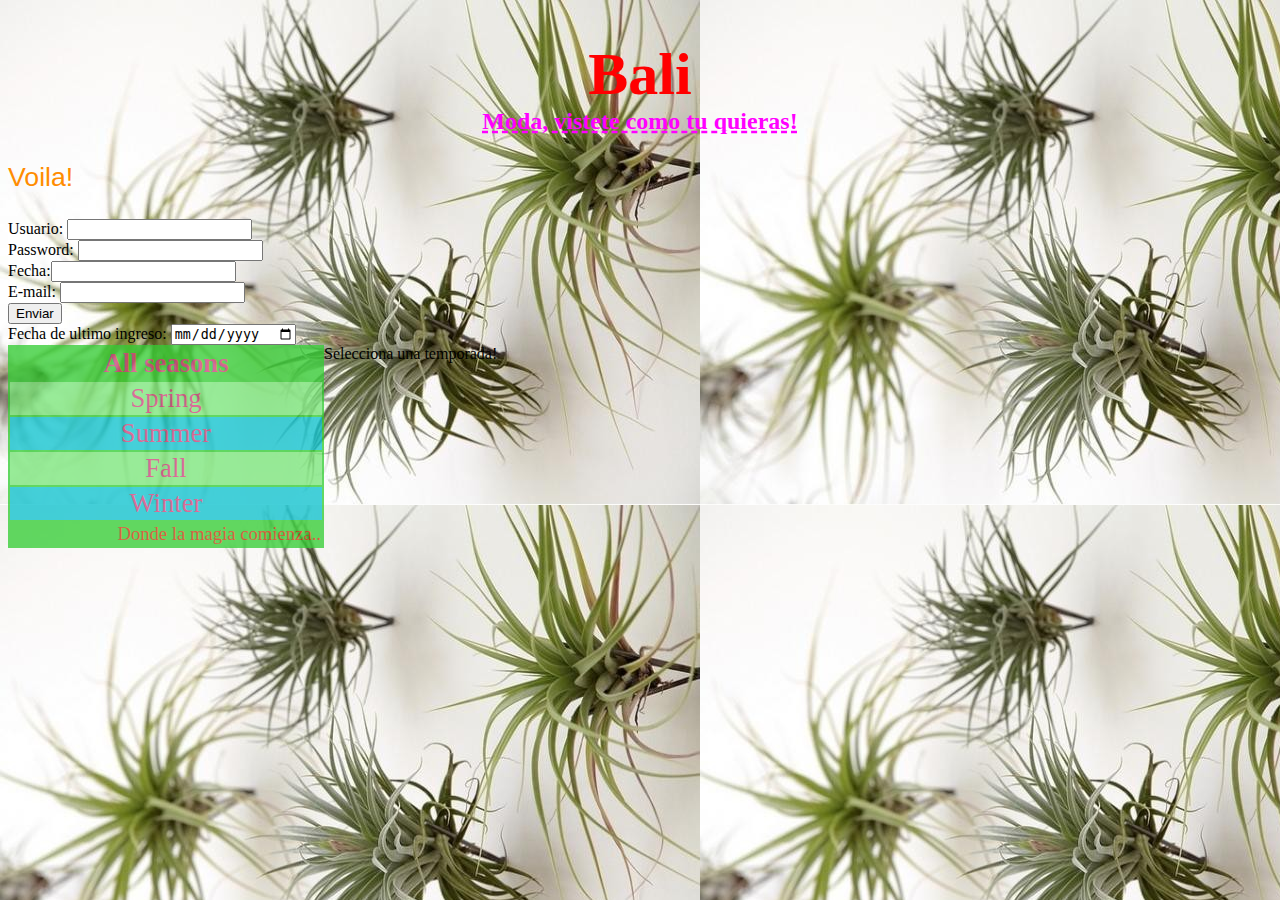
<file: ProyectoUno/index.html>
<!DOCTYPE html>
<html>
<head>

	<title> Boutique </title>
    <link rel="stylesheet" type="text/css" href="hoja-estilo.css">
    <link rel="stylesheet" type="text/css" href="jquery-ui-1.10.4.custom/css/blitzer/jquery-ui-1.10.4.custom.css">
    <script src="jquery-ui-1.10.4.custom/js/jquery-1.10.2.js"></script>
    <script src="jquery-ui-1.10.4.custom/js/jquery-ui-1.10.4.custom.js"></script>
    <script src="efectos.js"></script>
</head>
<body>



    <center>
	<h1> Bali </h1>
    </center>
    <h2  style="text-align: center"> Moda, vistete como tu quieras!
    </h2>

    <p id="miP2"> Voila!</p>


    <form method="post">
        Usuario: <input name="user"/><br>
        Password: <input type="password" name="pw"/><br>
        Fecha:<input id="calendar" name="date"/><br/>
        E-mail: <input type="email" name="email"><br/>
        <input type="submit" value="Enviar"/>
    </form>


    <form>
      <label>
          Fecha de ultimo ingreso: <input type="date"/>
      </label>
    </form>

<div id="menu">
    <div class="tablas-principales">

    <table>
        <thead>
        <tr>
            <th>
                All seasons
            </th>
        </tr>
        </thead>
        <tbody>
        <tr>
            <td id="spring">
                Spring
            </td>
        </tr>

        <tr>
            <td id="summer">
                Summer
            </td>
        </tr>

        <tr>
            <td id="fall">
                Fall
            </td>
        </tr>

        <tr>
            <td id="winter">
                Winter
            </td>
        </tr>
        </tbody>
        <tfoot>
            <tr>
                <td >
                    Donde la magia comienza..
                </td>
            </tr>
        </tfoot>
    </table>
    </div>
    <div id="contents" class="contenido">
    Selecciona una temporada!
    </div>


</div>

 <!--   <div id="parrafo-presidentes">
   <ul>
    <div id="women">
        <ul>
            <li>Vestidos de temporada

                <ul><li>playa</li>
                    <li>invierno</li>
                    <li>verano</li>
                    <li>oto&ntilde;o</li>
                    <li>antro</li></ul>

            </li>
        </ul>
    </div>

        <div id="men">
            <br>
            <ul>
                <li>Camisas

                        <ul><li>diario</li>
                            <li>trabajo</li>
                            <li>deportivas</li>
                            <li>citas</li>
                            <li>con los amigos</li></ul>

                </li>

            </ul>
        </div>

       <div id="kids">
           <ul>
               <li>Todo para tus ni&ntilde;os!

                   <ul><li>conjuntos</li>
                       <li>vestiditos</li>
                       <li>oto&ntilde;o</li>
                       <li>antro</li></ul>

               </li>
           </ul>
       </div>
       </ul>
    </div>

    <div id="footer">
        <ul>
            Derechos Reservados
        </ul>
    </div>
   </ul>
  </div>


    <p class="barra-alterna"> Let's do it!</p>

    <p class="barra-alterna"> Hell yeah!</p>

    <p class="bali-warning"> OMG!</p>

    <p class="bali-warning"> In fact!</p>


<input type="button" value="click me" onclick="alertar();"/>

-->

</body>
</html>
</file>
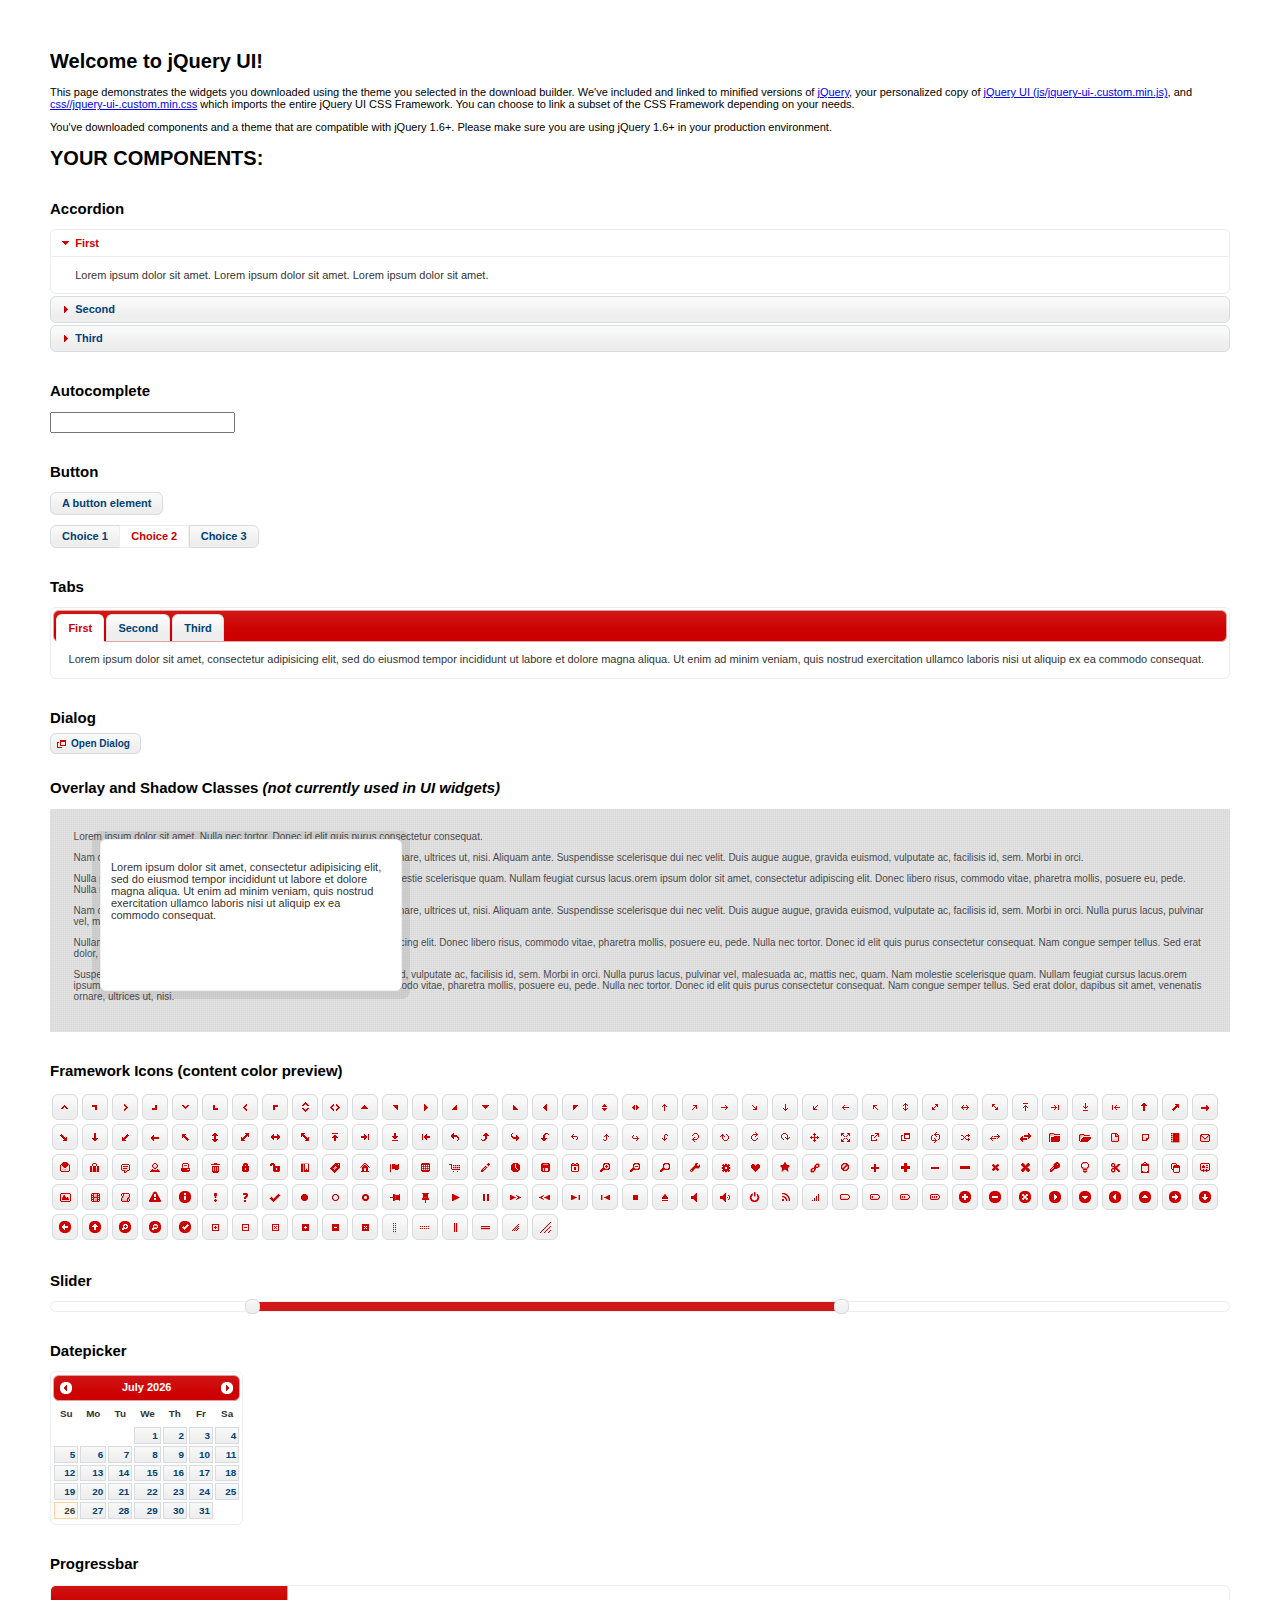
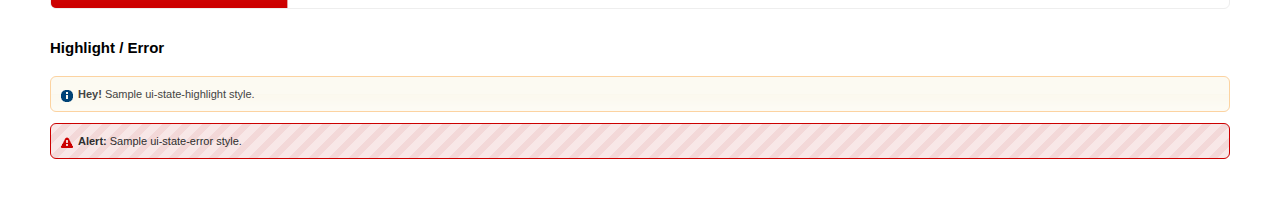
<file: ProyectoUno/jquery-ui-1.10.4.custom/index.html>
<!doctype html>
<html lang="us">
<head>
	<meta charset="utf-8">
	<title>jQuery UI Example Page</title>
	<link href="css/blitzer/jquery-ui-1.10.4.custom.css" rel="stylesheet">
	<script src="js/jquery-1.10.2.js"></script>
	<script src="js/jquery-ui-1.10.4.custom.js"></script>
	<script>
	$(function() {
		
		$( "#accordion" ).accordion();
		

		
		var availableTags = [
			"ActionScript",
			"AppleScript",
			"Asp",
			"BASIC",
			"C",
			"C++",
			"Clojure",
			"COBOL",
			"ColdFusion",
			"Erlang",
			"Fortran",
			"Groovy",
			"Haskell",
			"Java",
			"JavaScript",
			"Lisp",
			"Perl",
			"PHP",
			"Python",
			"Ruby",
			"Scala",
			"Scheme"
		];
		$( "#autocomplete" ).autocomplete({
			source: availableTags
		});
		

		
		$( "#button" ).button();
		$( "#radioset" ).buttonset();
		

		
		$( "#tabs" ).tabs();
		

		
		$( "#dialog" ).dialog({
			autoOpen: false,
			width: 400,
			buttons: [
				{
					text: "Ok",
					click: function() {
						$( this ).dialog( "close" );
					}
				},
				{
					text: "Cancel",
					click: function() {
						$( this ).dialog( "close" );
					}
				}
			]
		});

		// Link to open the dialog
		$( "#dialog-link" ).click(function( event ) {
			$( "#dialog" ).dialog( "open" );
			event.preventDefault();
		});
		

		
		$( "#datepicker" ).datepicker({
			inline: true
		});
		

		
		$( "#slider" ).slider({
			range: true,
			values: [ 17, 67 ]
		});
		

		
		$( "#progressbar" ).progressbar({
			value: 20
		});
		

		// Hover states on the static widgets
		$( "#dialog-link, #icons li" ).hover(
			function() {
				$( this ).addClass( "ui-state-hover" );
			},
			function() {
				$( this ).removeClass( "ui-state-hover" );
			}
		);
	});
	</script>
	<style>
	body{
		font: 62.5% "Trebuchet MS", sans-serif;
		margin: 50px;
	}
	.demoHeaders {
		margin-top: 2em;
	}
	#dialog-link {
		padding: .4em 1em .4em 20px;
		text-decoration: none;
		position: relative;
	}
	#dialog-link span.ui-icon {
		margin: 0 5px 0 0;
		position: absolute;
		left: .2em;
		top: 50%;
		margin-top: -8px;
	}
	#icons {
		margin: 0;
		padding: 0;
	}
	#icons li {
		margin: 2px;
		position: relative;
		padding: 4px 0;
		cursor: pointer;
		float: left;
		list-style: none;
	}
	#icons span.ui-icon {
		float: left;
		margin: 0 4px;
	}
	.fakewindowcontain .ui-widget-overlay {
		position: absolute;
	}
	</style>
</head>
<body>

<h1>Welcome to jQuery UI!</h1>

<div class="ui-widget">
	<p>This page demonstrates the widgets you downloaded using the theme you selected in the download builder. We've included and linked to minified versions of <a href="js/jquery-1.10.2.js">jQuery</a>, your personalized copy of <a href="js/jquery-ui-.custom.min.js">jQuery UI (js/jquery-ui-.custom.min.js)</a>, and <a href="css//jquery-ui-.custom.min.css">css//jquery-ui-.custom.min.css</a> which imports the entire jQuery UI CSS Framework. You can choose to link a subset of the CSS Framework depending on your needs. </p>
	<p>You've downloaded components and a theme that are compatible with jQuery 1.6+. Please make sure you are using jQuery 1.6+ in your production environment.</p>
</div>

<h1>YOUR COMPONENTS:</h1>


<!-- Accordion -->
<h2 class="demoHeaders">Accordion</h2>
<div id="accordion">
	<h3>First</h3>
	<div>Lorem ipsum dolor sit amet. Lorem ipsum dolor sit amet. Lorem ipsum dolor sit amet.</div>
	<h3>Second</h3>
	<div>Phasellus mattis tincidunt nibh.</div>
	<h3>Third</h3>
	<div>Nam dui erat, auctor a, dignissim quis.</div>
</div>



<!-- Autocomplete -->
<h2 class="demoHeaders">Autocomplete</h2>
<div>
	<input id="autocomplete" title="type &quot;a&quot;">
</div>



<!-- Button -->
<h2 class="demoHeaders">Button</h2>
<button id="button">A button element</button>
<form style="margin-top: 1em;">
	<div id="radioset">
		<input type="radio" id="radio1" name="radio"><label for="radio1">Choice 1</label>
		<input type="radio" id="radio2" name="radio" checked="checked"><label for="radio2">Choice 2</label>
		<input type="radio" id="radio3" name="radio"><label for="radio3">Choice 3</label>
	</div>
</form>



<!-- Tabs -->
<h2 class="demoHeaders">Tabs</h2>
<div id="tabs">
	<ul>
		<li><a href="#tabs-1">First</a></li>
		<li><a href="#tabs-2">Second</a></li>
		<li><a href="#tabs-3">Third</a></li>
	</ul>
	<div id="tabs-1">Lorem ipsum dolor sit amet, consectetur adipisicing elit, sed do eiusmod tempor incididunt ut labore et dolore magna aliqua. Ut enim ad minim veniam, quis nostrud exercitation ullamco laboris nisi ut aliquip ex ea commodo consequat.</div>
	<div id="tabs-2">Phasellus mattis tincidunt nibh. Cras orci urna, blandit id, pretium vel, aliquet ornare, felis. Maecenas scelerisque sem non nisl. Fusce sed lorem in enim dictum bibendum.</div>
	<div id="tabs-3">Nam dui erat, auctor a, dignissim quis, sollicitudin eu, felis. Pellentesque nisi urna, interdum eget, sagittis et, consequat vestibulum, lacus. Mauris porttitor ullamcorper augue.</div>
</div>



<!-- Dialog NOTE: Dialog is not generated by UI in this demo so it can be visually styled in themeroller-->
<h2 class="demoHeaders">Dialog</h2>
<p><a href="#" id="dialog-link" class="ui-state-default ui-corner-all"><span class="ui-icon ui-icon-newwin"></span>Open Dialog</a></p>

<h2 class="demoHeaders">Overlay and Shadow Classes <em>(not currently used in UI widgets)</em></h2>
<div style="position: relative; width: 96%; height: 200px; padding:1% 2%; overflow:hidden;" class="fakewindowcontain">
	<p>Lorem ipsum dolor sit amet,  Nulla nec tortor. Donec id elit quis purus consectetur consequat. </p><p>Nam congue semper tellus. Sed erat dolor, dapibus sit amet, venenatis ornare, ultrices ut, nisi. Aliquam ante. Suspendisse scelerisque dui nec velit. Duis augue augue, gravida euismod, vulputate ac, facilisis id, sem. Morbi in orci. </p><p>Nulla purus lacus, pulvinar vel, malesuada ac, mattis nec, quam. Nam molestie scelerisque quam. Nullam feugiat cursus lacus.orem ipsum dolor sit amet, consectetur adipiscing elit. Donec libero risus, commodo vitae, pharetra mollis, posuere eu, pede. Nulla nec tortor. Donec id elit quis purus consectetur consequat. </p><p>Nam congue semper tellus. Sed erat dolor, dapibus sit amet, venenatis ornare, ultrices ut, nisi. Aliquam ante. Suspendisse scelerisque dui nec velit. Duis augue augue, gravida euismod, vulputate ac, facilisis id, sem. Morbi in orci. Nulla purus lacus, pulvinar vel, malesuada ac, mattis nec, quam. Nam molestie scelerisque quam. </p><p>Nullam feugiat cursus lacus.orem ipsum dolor sit amet, consectetur adipiscing elit. Donec libero risus, commodo vitae, pharetra mollis, posuere eu, pede. Nulla nec tortor. Donec id elit quis purus consectetur consequat. Nam congue semper tellus. Sed erat dolor, dapibus sit amet, venenatis ornare, ultrices ut, nisi. Aliquam ante. </p><p>Suspendisse scelerisque dui nec velit. Duis augue augue, gravida euismod, vulputate ac, facilisis id, sem. Morbi in orci. Nulla purus lacus, pulvinar vel, malesuada ac, mattis nec, quam. Nam molestie scelerisque quam. Nullam feugiat cursus lacus.orem ipsum dolor sit amet, consectetur adipiscing elit. Donec libero risus, commodo vitae, pharetra mollis, posuere eu, pede. Nulla nec tortor. Donec id elit quis purus consectetur consequat. Nam congue semper tellus. Sed erat dolor, dapibus sit amet, venenatis ornare, ultrices ut, nisi. </p>

	<!-- ui-dialog -->
	<div class="ui-overlay"><div class="ui-widget-overlay"></div><div class="ui-widget-shadow ui-corner-all" style="width: 302px; height: 152px; position: absolute; left: 50px; top: 30px;"></div></div>
	<div style="position: absolute; width: 280px; height: 130px;left: 50px; top: 30px; padding: 10px;" class="ui-widget ui-widget-content ui-corner-all">
		<div class="ui-dialog-content ui-widget-content" style="background: none; border: 0;">
			<p>Lorem ipsum dolor sit amet, consectetur adipisicing elit, sed do eiusmod tempor incididunt ut labore et dolore magna aliqua. Ut enim ad minim veniam, quis nostrud exercitation ullamco laboris nisi ut aliquip ex ea commodo consequat.</p>
		</div>
	</div>

</div>

<!-- ui-dialog -->
<div id="dialog" title="Dialog Title">
	<p>Lorem ipsum dolor sit amet, consectetur adipisicing elit, sed do eiusmod tempor incididunt ut labore et dolore magna aliqua. Ut enim ad minim veniam, quis nostrud exercitation ullamco laboris nisi ut aliquip ex ea commodo consequat.</p>
</div>



<h2 class="demoHeaders">Framework Icons (content color preview)</h2>
<ul id="icons" class="ui-widget ui-helper-clearfix">
	<li class="ui-state-default ui-corner-all" title=".ui-icon-carat-1-n"><span class="ui-icon ui-icon-carat-1-n"></span></li>
	<li class="ui-state-default ui-corner-all" title=".ui-icon-carat-1-ne"><span class="ui-icon ui-icon-carat-1-ne"></span></li>
	<li class="ui-state-default ui-corner-all" title=".ui-icon-carat-1-e"><span class="ui-icon ui-icon-carat-1-e"></span></li>
	<li class="ui-state-default ui-corner-all" title=".ui-icon-carat-1-se"><span class="ui-icon ui-icon-carat-1-se"></span></li>
	<li class="ui-state-default ui-corner-all" title=".ui-icon-carat-1-s"><span class="ui-icon ui-icon-carat-1-s"></span></li>
	<li class="ui-state-default ui-corner-all" title=".ui-icon-carat-1-sw"><span class="ui-icon ui-icon-carat-1-sw"></span></li>
	<li class="ui-state-default ui-corner-all" title=".ui-icon-carat-1-w"><span class="ui-icon ui-icon-carat-1-w"></span></li>
	<li class="ui-state-default ui-corner-all" title=".ui-icon-carat-1-nw"><span class="ui-icon ui-icon-carat-1-nw"></span></li>
	<li class="ui-state-default ui-corner-all" title=".ui-icon-carat-2-n-s"><span class="ui-icon ui-icon-carat-2-n-s"></span></li>
	<li class="ui-state-default ui-corner-all" title=".ui-icon-carat-2-e-w"><span class="ui-icon ui-icon-carat-2-e-w"></span></li>
	<li class="ui-state-default ui-corner-all" title=".ui-icon-triangle-1-n"><span class="ui-icon ui-icon-triangle-1-n"></span></li>
	<li class="ui-state-default ui-corner-all" title=".ui-icon-triangle-1-ne"><span class="ui-icon ui-icon-triangle-1-ne"></span></li>
	<li class="ui-state-default ui-corner-all" title=".ui-icon-triangle-1-e"><span class="ui-icon ui-icon-triangle-1-e"></span></li>
	<li class="ui-state-default ui-corner-all" title=".ui-icon-triangle-1-se"><span class="ui-icon ui-icon-triangle-1-se"></span></li>
	<li class="ui-state-default ui-corner-all" title=".ui-icon-triangle-1-s"><span class="ui-icon ui-icon-triangle-1-s"></span></li>
	<li class="ui-state-default ui-corner-all" title=".ui-icon-triangle-1-sw"><span class="ui-icon ui-icon-triangle-1-sw"></span></li>
	<li class="ui-state-default ui-corner-all" title=".ui-icon-triangle-1-w"><span class="ui-icon ui-icon-triangle-1-w"></span></li>
	<li class="ui-state-default ui-corner-all" title=".ui-icon-triangle-1-nw"><span class="ui-icon ui-icon-triangle-1-nw"></span></li>
	<li class="ui-state-default ui-corner-all" title=".ui-icon-triangle-2-n-s"><span class="ui-icon ui-icon-triangle-2-n-s"></span></li>
	<li class="ui-state-default ui-corner-all" title=".ui-icon-triangle-2-e-w"><span class="ui-icon ui-icon-triangle-2-e-w"></span></li>
	<li class="ui-state-default ui-corner-all" title=".ui-icon-arrow-1-n"><span class="ui-icon ui-icon-arrow-1-n"></span></li>
	<li class="ui-state-default ui-corner-all" title=".ui-icon-arrow-1-ne"><span class="ui-icon ui-icon-arrow-1-ne"></span></li>
	<li class="ui-state-default ui-corner-all" title=".ui-icon-arrow-1-e"><span class="ui-icon ui-icon-arrow-1-e"></span></li>
	<li class="ui-state-default ui-corner-all" title=".ui-icon-arrow-1-se"><span class="ui-icon ui-icon-arrow-1-se"></span></li>
	<li class="ui-state-default ui-corner-all" title=".ui-icon-arrow-1-s"><span class="ui-icon ui-icon-arrow-1-s"></span></li>
	<li class="ui-state-default ui-corner-all" title=".ui-icon-arrow-1-sw"><span class="ui-icon ui-icon-arrow-1-sw"></span></li>
	<li class="ui-state-default ui-corner-all" title=".ui-icon-arrow-1-w"><span class="ui-icon ui-icon-arrow-1-w"></span></li>
	<li class="ui-state-default ui-corner-all" title=".ui-icon-arrow-1-nw"><span class="ui-icon ui-icon-arrow-1-nw"></span></li>
	<li class="ui-state-default ui-corner-all" title=".ui-icon-arrow-2-n-s"><span class="ui-icon ui-icon-arrow-2-n-s"></span></li>
	<li class="ui-state-default ui-corner-all" title=".ui-icon-arrow-2-ne-sw"><span class="ui-icon ui-icon-arrow-2-ne-sw"></span></li>
	<li class="ui-state-default ui-corner-all" title=".ui-icon-arrow-2-e-w"><span class="ui-icon ui-icon-arrow-2-e-w"></span></li>
	<li class="ui-state-default ui-corner-all" title=".ui-icon-arrow-2-se-nw"><span class="ui-icon ui-icon-arrow-2-se-nw"></span></li>
	<li class="ui-state-default ui-corner-all" title=".ui-icon-arrowstop-1-n"><span class="ui-icon ui-icon-arrowstop-1-n"></span></li>
	<li class="ui-state-default ui-corner-all" title=".ui-icon-arrowstop-1-e"><span class="ui-icon ui-icon-arrowstop-1-e"></span></li>
	<li class="ui-state-default ui-corner-all" title=".ui-icon-arrowstop-1-s"><span class="ui-icon ui-icon-arrowstop-1-s"></span></li>
	<li class="ui-state-default ui-corner-all" title=".ui-icon-arrowstop-1-w"><span class="ui-icon ui-icon-arrowstop-1-w"></span></li>
	<li class="ui-state-default ui-corner-all" title=".ui-icon-arrowthick-1-n"><span class="ui-icon ui-icon-arrowthick-1-n"></span></li>
	<li class="ui-state-default ui-corner-all" title=".ui-icon-arrowthick-1-ne"><span class="ui-icon ui-icon-arrowthick-1-ne"></span></li>
	<li class="ui-state-default ui-corner-all" title=".ui-icon-arrowthick-1-e"><span class="ui-icon ui-icon-arrowthick-1-e"></span></li>
	<li class="ui-state-default ui-corner-all" title=".ui-icon-arrowthick-1-se"><span class="ui-icon ui-icon-arrowthick-1-se"></span></li>
	<li class="ui-state-default ui-corner-all" title=".ui-icon-arrowthick-1-s"><span class="ui-icon ui-icon-arrowthick-1-s"></span></li>
	<li class="ui-state-default ui-corner-all" title=".ui-icon-arrowthick-1-sw"><span class="ui-icon ui-icon-arrowthick-1-sw"></span></li>
	<li class="ui-state-default ui-corner-all" title=".ui-icon-arrowthick-1-w"><span class="ui-icon ui-icon-arrowthick-1-w"></span></li>
	<li class="ui-state-default ui-corner-all" title=".ui-icon-arrowthick-1-nw"><span class="ui-icon ui-icon-arrowthick-1-nw"></span></li>
	<li class="ui-state-default ui-corner-all" title=".ui-icon-arrowthick-2-n-s"><span class="ui-icon ui-icon-arrowthick-2-n-s"></span></li>
	<li class="ui-state-default ui-corner-all" title=".ui-icon-arrowthick-2-ne-sw"><span class="ui-icon ui-icon-arrowthick-2-ne-sw"></span></li>
	<li class="ui-state-default ui-corner-all" title=".ui-icon-arrowthick-2-e-w"><span class="ui-icon ui-icon-arrowthick-2-e-w"></span></li>
	<li class="ui-state-default ui-corner-all" title=".ui-icon-arrowthick-2-se-nw"><span class="ui-icon ui-icon-arrowthick-2-se-nw"></span></li>
	<li class="ui-state-default ui-corner-all" title=".ui-icon-arrowthickstop-1-n"><span class="ui-icon ui-icon-arrowthickstop-1-n"></span></li>
	<li class="ui-state-default ui-corner-all" title=".ui-icon-arrowthickstop-1-e"><span class="ui-icon ui-icon-arrowthickstop-1-e"></span></li>
	<li class="ui-state-default ui-corner-all" title=".ui-icon-arrowthickstop-1-s"><span class="ui-icon ui-icon-arrowthickstop-1-s"></span></li>
	<li class="ui-state-default ui-corner-all" title=".ui-icon-arrowthickstop-1-w"><span class="ui-icon ui-icon-arrowthickstop-1-w"></span></li>
	<li class="ui-state-default ui-corner-all" title=".ui-icon-arrowreturnthick-1-w"><span class="ui-icon ui-icon-arrowreturnthick-1-w"></span></li>
	<li class="ui-state-default ui-corner-all" title=".ui-icon-arrowreturnthick-1-n"><span class="ui-icon ui-icon-arrowreturnthick-1-n"></span></li>
	<li class="ui-state-default ui-corner-all" title=".ui-icon-arrowreturnthick-1-e"><span class="ui-icon ui-icon-arrowreturnthick-1-e"></span></li>
	<li class="ui-state-default ui-corner-all" title=".ui-icon-arrowreturnthick-1-s"><span class="ui-icon ui-icon-arrowreturnthick-1-s"></span></li>
	<li class="ui-state-default ui-corner-all" title=".ui-icon-arrowreturn-1-w"><span class="ui-icon ui-icon-arrowreturn-1-w"></span></li>
	<li class="ui-state-default ui-corner-all" title=".ui-icon-arrowreturn-1-n"><span class="ui-icon ui-icon-arrowreturn-1-n"></span></li>
	<li class="ui-state-default ui-corner-all" title=".ui-icon-arrowreturn-1-e"><span class="ui-icon ui-icon-arrowreturn-1-e"></span></li>
	<li class="ui-state-default ui-corner-all" title=".ui-icon-arrowreturn-1-s"><span class="ui-icon ui-icon-arrowreturn-1-s"></span></li>
	<li class="ui-state-default ui-corner-all" title=".ui-icon-arrowrefresh-1-w"><span class="ui-icon ui-icon-arrowrefresh-1-w"></span></li>
	<li class="ui-state-default ui-corner-all" title=".ui-icon-arrowrefresh-1-n"><span class="ui-icon ui-icon-arrowrefresh-1-n"></span></li>
	<li class="ui-state-default ui-corner-all" title=".ui-icon-arrowrefresh-1-e"><span class="ui-icon ui-icon-arrowrefresh-1-e"></span></li>
	<li class="ui-state-default ui-corner-all" title=".ui-icon-arrowrefresh-1-s"><span class="ui-icon ui-icon-arrowrefresh-1-s"></span></li>
	<li class="ui-state-default ui-corner-all" title=".ui-icon-arrow-4"><span class="ui-icon ui-icon-arrow-4"></span></li>
	<li class="ui-state-default ui-corner-all" title=".ui-icon-arrow-4-diag"><span class="ui-icon ui-icon-arrow-4-diag"></span></li>
	<li class="ui-state-default ui-corner-all" title=".ui-icon-extlink"><span class="ui-icon ui-icon-extlink"></span></li>
	<li class="ui-state-default ui-corner-all" title=".ui-icon-newwin"><span class="ui-icon ui-icon-newwin"></span></li>
	<li class="ui-state-default ui-corner-all" title=".ui-icon-refresh"><span class="ui-icon ui-icon-refresh"></span></li>
	<li class="ui-state-default ui-corner-all" title=".ui-icon-shuffle"><span class="ui-icon ui-icon-shuffle"></span></li>
	<li class="ui-state-default ui-corner-all" title=".ui-icon-transfer-e-w"><span class="ui-icon ui-icon-transfer-e-w"></span></li>
	<li class="ui-state-default ui-corner-all" title=".ui-icon-transferthick-e-w"><span class="ui-icon ui-icon-transferthick-e-w"></span></li>
	<li class="ui-state-default ui-corner-all" title=".ui-icon-folder-collapsed"><span class="ui-icon ui-icon-folder-collapsed"></span></li>
	<li class="ui-state-default ui-corner-all" title=".ui-icon-folder-open"><span class="ui-icon ui-icon-folder-open"></span></li>
	<li class="ui-state-default ui-corner-all" title=".ui-icon-document"><span class="ui-icon ui-icon-document"></span></li>
	<li class="ui-state-default ui-corner-all" title=".ui-icon-document-b"><span class="ui-icon ui-icon-document-b"></span></li>
	<li class="ui-state-default ui-corner-all" title=".ui-icon-note"><span class="ui-icon ui-icon-note"></span></li>
	<li class="ui-state-default ui-corner-all" title=".ui-icon-mail-closed"><span class="ui-icon ui-icon-mail-closed"></span></li>
	<li class="ui-state-default ui-corner-all" title=".ui-icon-mail-open"><span class="ui-icon ui-icon-mail-open"></span></li>
	<li class="ui-state-default ui-corner-all" title=".ui-icon-suitcase"><span class="ui-icon ui-icon-suitcase"></span></li>
	<li class="ui-state-default ui-corner-all" title=".ui-icon-comment"><span class="ui-icon ui-icon-comment"></span></li>
	<li class="ui-state-default ui-corner-all" title=".ui-icon-person"><span class="ui-icon ui-icon-person"></span></li>
	<li class="ui-state-default ui-corner-all" title=".ui-icon-print"><span class="ui-icon ui-icon-print"></span></li>
	<li class="ui-state-default ui-corner-all" title=".ui-icon-trash"><span class="ui-icon ui-icon-trash"></span></li>
	<li class="ui-state-default ui-corner-all" title=".ui-icon-locked"><span class="ui-icon ui-icon-locked"></span></li>
	<li class="ui-state-default ui-corner-all" title=".ui-icon-unlocked"><span class="ui-icon ui-icon-unlocked"></span></li>
	<li class="ui-state-default ui-corner-all" title=".ui-icon-bookmark"><span class="ui-icon ui-icon-bookmark"></span></li>
	<li class="ui-state-default ui-corner-all" title=".ui-icon-tag"><span class="ui-icon ui-icon-tag"></span></li>
	<li class="ui-state-default ui-corner-all" title=".ui-icon-home"><span class="ui-icon ui-icon-home"></span></li>
	<li class="ui-state-default ui-corner-all" title=".ui-icon-flag"><span class="ui-icon ui-icon-flag"></span></li>
	<li class="ui-state-default ui-corner-all" title=".ui-icon-calculator"><span class="ui-icon ui-icon-calculator"></span></li>
	<li class="ui-state-default ui-corner-all" title=".ui-icon-cart"><span class="ui-icon ui-icon-cart"></span></li>
	<li class="ui-state-default ui-corner-all" title=".ui-icon-pencil"><span class="ui-icon ui-icon-pencil"></span></li>
	<li class="ui-state-default ui-corner-all" title=".ui-icon-clock"><span class="ui-icon ui-icon-clock"></span></li>
	<li class="ui-state-default ui-corner-all" title=".ui-icon-disk"><span class="ui-icon ui-icon-disk"></span></li>
	<li class="ui-state-default ui-corner-all" title=".ui-icon-calendar"><span class="ui-icon ui-icon-calendar"></span></li>
	<li class="ui-state-default ui-corner-all" title=".ui-icon-zoomin"><span class="ui-icon ui-icon-zoomin"></span></li>
	<li class="ui-state-default ui-corner-all" title=".ui-icon-zoomout"><span class="ui-icon ui-icon-zoomout"></span></li>
	<li class="ui-state-default ui-corner-all" title=".ui-icon-search"><span class="ui-icon ui-icon-search"></span></li>
	<li class="ui-state-default ui-corner-all" title=".ui-icon-wrench"><span class="ui-icon ui-icon-wrench"></span></li>
	<li class="ui-state-default ui-corner-all" title=".ui-icon-gear"><span class="ui-icon ui-icon-gear"></span></li>
	<li class="ui-state-default ui-corner-all" title=".ui-icon-heart"><span class="ui-icon ui-icon-heart"></span></li>
	<li class="ui-state-default ui-corner-all" title=".ui-icon-star"><span class="ui-icon ui-icon-star"></span></li>
	<li class="ui-state-default ui-corner-all" title=".ui-icon-link"><span class="ui-icon ui-icon-link"></span></li>
	<li class="ui-state-default ui-corner-all" title=".ui-icon-cancel"><span class="ui-icon ui-icon-cancel"></span></li>
	<li class="ui-state-default ui-corner-all" title=".ui-icon-plus"><span class="ui-icon ui-icon-plus"></span></li>
	<li class="ui-state-default ui-corner-all" title=".ui-icon-plusthick"><span class="ui-icon ui-icon-plusthick"></span></li>
	<li class="ui-state-default ui-corner-all" title=".ui-icon-minus"><span class="ui-icon ui-icon-minus"></span></li>
	<li class="ui-state-default ui-corner-all" title=".ui-icon-minusthick"><span class="ui-icon ui-icon-minusthick"></span></li>
	<li class="ui-state-default ui-corner-all" title=".ui-icon-close"><span class="ui-icon ui-icon-close"></span></li>
	<li class="ui-state-default ui-corner-all" title=".ui-icon-closethick"><span class="ui-icon ui-icon-closethick"></span></li>
	<li class="ui-state-default ui-corner-all" title=".ui-icon-key"><span class="ui-icon ui-icon-key"></span></li>
	<li class="ui-state-default ui-corner-all" title=".ui-icon-lightbulb"><span class="ui-icon ui-icon-lightbulb"></span></li>
	<li class="ui-state-default ui-corner-all" title=".ui-icon-scissors"><span class="ui-icon ui-icon-scissors"></span></li>
	<li class="ui-state-default ui-corner-all" title=".ui-icon-clipboard"><span class="ui-icon ui-icon-clipboard"></span></li>
	<li class="ui-state-default ui-corner-all" title=".ui-icon-copy"><span class="ui-icon ui-icon-copy"></span></li>
	<li class="ui-state-default ui-corner-all" title=".ui-icon-contact"><span class="ui-icon ui-icon-contact"></span></li>
	<li class="ui-state-default ui-corner-all" title=".ui-icon-image"><span class="ui-icon ui-icon-image"></span></li>
	<li class="ui-state-default ui-corner-all" title=".ui-icon-video"><span class="ui-icon ui-icon-video"></span></li>
	<li class="ui-state-default ui-corner-all" title=".ui-icon-script"><span class="ui-icon ui-icon-script"></span></li>
	<li class="ui-state-default ui-corner-all" title=".ui-icon-alert"><span class="ui-icon ui-icon-alert"></span></li>
	<li class="ui-state-default ui-corner-all" title=".ui-icon-info"><span class="ui-icon ui-icon-info"></span></li>
	<li class="ui-state-default ui-corner-all" title=".ui-icon-notice"><span class="ui-icon ui-icon-notice"></span></li>
	<li class="ui-state-default ui-corner-all" title=".ui-icon-help"><span class="ui-icon ui-icon-help"></span></li>
	<li class="ui-state-default ui-corner-all" title=".ui-icon-check"><span class="ui-icon ui-icon-check"></span></li>
	<li class="ui-state-default ui-corner-all" title=".ui-icon-bullet"><span class="ui-icon ui-icon-bullet"></span></li>
	<li class="ui-state-default ui-corner-all" title=".ui-icon-radio-off"><span class="ui-icon ui-icon-radio-off"></span></li>
	<li class="ui-state-default ui-corner-all" title=".ui-icon-radio-on"><span class="ui-icon ui-icon-radio-on"></span></li>
	<li class="ui-state-default ui-corner-all" title=".ui-icon-pin-w"><span class="ui-icon ui-icon-pin-w"></span></li>
	<li class="ui-state-default ui-corner-all" title=".ui-icon-pin-s"><span class="ui-icon ui-icon-pin-s"></span></li>
	<li class="ui-state-default ui-corner-all" title=".ui-icon-play"><span class="ui-icon ui-icon-play"></span></li>
	<li class="ui-state-default ui-corner-all" title=".ui-icon-pause"><span class="ui-icon ui-icon-pause"></span></li>
	<li class="ui-state-default ui-corner-all" title=".ui-icon-seek-next"><span class="ui-icon ui-icon-seek-next"></span></li>
	<li class="ui-state-default ui-corner-all" title=".ui-icon-seek-prev"><span class="ui-icon ui-icon-seek-prev"></span></li>
	<li class="ui-state-default ui-corner-all" title=".ui-icon-seek-end"><span class="ui-icon ui-icon-seek-end"></span></li>
	<li class="ui-state-default ui-corner-all" title=".ui-icon-seek-first"><span class="ui-icon ui-icon-seek-first"></span></li>
	<li class="ui-state-default ui-corner-all" title=".ui-icon-stop"><span class="ui-icon ui-icon-stop"></span></li>
	<li class="ui-state-default ui-corner-all" title=".ui-icon-eject"><span class="ui-icon ui-icon-eject"></span></li>
	<li class="ui-state-default ui-corner-all" title=".ui-icon-volume-off"><span class="ui-icon ui-icon-volume-off"></span></li>
	<li class="ui-state-default ui-corner-all" title=".ui-icon-volume-on"><span class="ui-icon ui-icon-volume-on"></span></li>
	<li class="ui-state-default ui-corner-all" title=".ui-icon-power"><span class="ui-icon ui-icon-power"></span></li>
	<li class="ui-state-default ui-corner-all" title=".ui-icon-signal-diag"><span class="ui-icon ui-icon-signal-diag"></span></li>
	<li class="ui-state-default ui-corner-all" title=".ui-icon-signal"><span class="ui-icon ui-icon-signal"></span></li>
	<li class="ui-state-default ui-corner-all" title=".ui-icon-battery-0"><span class="ui-icon ui-icon-battery-0"></span></li>
	<li class="ui-state-default ui-corner-all" title=".ui-icon-battery-1"><span class="ui-icon ui-icon-battery-1"></span></li>
	<li class="ui-state-default ui-corner-all" title=".ui-icon-battery-2"><span class="ui-icon ui-icon-battery-2"></span></li>
	<li class="ui-state-default ui-corner-all" title=".ui-icon-battery-3"><span class="ui-icon ui-icon-battery-3"></span></li>
	<li class="ui-state-default ui-corner-all" title=".ui-icon-circle-plus"><span class="ui-icon ui-icon-circle-plus"></span></li>
	<li class="ui-state-default ui-corner-all" title=".ui-icon-circle-minus"><span class="ui-icon ui-icon-circle-minus"></span></li>
	<li class="ui-state-default ui-corner-all" title=".ui-icon-circle-close"><span class="ui-icon ui-icon-circle-close"></span></li>
	<li class="ui-state-default ui-corner-all" title=".ui-icon-circle-triangle-e"><span class="ui-icon ui-icon-circle-triangle-e"></span></li>
	<li class="ui-state-default ui-corner-all" title=".ui-icon-circle-triangle-s"><span class="ui-icon ui-icon-circle-triangle-s"></span></li>
	<li class="ui-state-default ui-corner-all" title=".ui-icon-circle-triangle-w"><span class="ui-icon ui-icon-circle-triangle-w"></span></li>
	<li class="ui-state-default ui-corner-all" title=".ui-icon-circle-triangle-n"><span class="ui-icon ui-icon-circle-triangle-n"></span></li>
	<li class="ui-state-default ui-corner-all" title=".ui-icon-circle-arrow-e"><span class="ui-icon ui-icon-circle-arrow-e"></span></li>
	<li class="ui-state-default ui-corner-all" title=".ui-icon-circle-arrow-s"><span class="ui-icon ui-icon-circle-arrow-s"></span></li>
	<li class="ui-state-default ui-corner-all" title=".ui-icon-circle-arrow-w"><span class="ui-icon ui-icon-circle-arrow-w"></span></li>
	<li class="ui-state-default ui-corner-all" title=".ui-icon-circle-arrow-n"><span class="ui-icon ui-icon-circle-arrow-n"></span></li>
	<li class="ui-state-default ui-corner-all" title=".ui-icon-circle-zoomin"><span class="ui-icon ui-icon-circle-zoomin"></span></li>
	<li class="ui-state-default ui-corner-all" title=".ui-icon-circle-zoomout"><span class="ui-icon ui-icon-circle-zoomout"></span></li>
	<li class="ui-state-default ui-corner-all" title=".ui-icon-circle-check"><span class="ui-icon ui-icon-circle-check"></span></li>
	<li class="ui-state-default ui-corner-all" title=".ui-icon-circlesmall-plus"><span class="ui-icon ui-icon-circlesmall-plus"></span></li>
	<li class="ui-state-default ui-corner-all" title=".ui-icon-circlesmall-minus"><span class="ui-icon ui-icon-circlesmall-minus"></span></li>
	<li class="ui-state-default ui-corner-all" title=".ui-icon-circlesmall-close"><span class="ui-icon ui-icon-circlesmall-close"></span></li>
	<li class="ui-state-default ui-corner-all" title=".ui-icon-squaresmall-plus"><span class="ui-icon ui-icon-squaresmall-plus"></span></li>
	<li class="ui-state-default ui-corner-all" title=".ui-icon-squaresmall-minus"><span class="ui-icon ui-icon-squaresmall-minus"></span></li>
	<li class="ui-state-default ui-corner-all" title=".ui-icon-squaresmall-close"><span class="ui-icon ui-icon-squaresmall-close"></span></li>
	<li class="ui-state-default ui-corner-all" title=".ui-icon-grip-dotted-vertical"><span class="ui-icon ui-icon-grip-dotted-vertical"></span></li>
	<li class="ui-state-default ui-corner-all" title=".ui-icon-grip-dotted-horizontal"><span class="ui-icon ui-icon-grip-dotted-horizontal"></span></li>
	<li class="ui-state-default ui-corner-all" title=".ui-icon-grip-solid-vertical"><span class="ui-icon ui-icon-grip-solid-vertical"></span></li>
	<li class="ui-state-default ui-corner-all" title=".ui-icon-grip-solid-horizontal"><span class="ui-icon ui-icon-grip-solid-horizontal"></span></li>
	<li class="ui-state-default ui-corner-all" title=".ui-icon-gripsmall-diagonal-se"><span class="ui-icon ui-icon-gripsmall-diagonal-se"></span></li>
	<li class="ui-state-default ui-corner-all" title=".ui-icon-grip-diagonal-se"><span class="ui-icon ui-icon-grip-diagonal-se"></span></li>
</ul>


<!-- Slider -->
<h2 class="demoHeaders">Slider</h2>
<div id="slider"></div>



<!-- Datepicker -->
<h2 class="demoHeaders">Datepicker</h2>
<div id="datepicker"></div>



<!-- Progressbar -->
<h2 class="demoHeaders">Progressbar</h2>
<div id="progressbar"></div>


<!-- Highlight / Error -->
<h2 class="demoHeaders">Highlight / Error</h2>
<div class="ui-widget">
	<div class="ui-state-highlight ui-corner-all" style="margin-top: 20px; padding: 0 .7em;">
		<p><span class="ui-icon ui-icon-info" style="float: left; margin-right: .3em;"></span>
		<strong>Hey!</strong> Sample ui-state-highlight style.</p>
	</div>
</div>
<br>
<div class="ui-widget">
	<div class="ui-state-error ui-corner-all" style="padding: 0 .7em;">
		<p><span class="ui-icon ui-icon-alert" style="float: left; margin-right: .3em;"></span>
		<strong>Alert:</strong> Sample ui-state-error style.</p>
	</div>
</div>

</body>
</html>
</file>
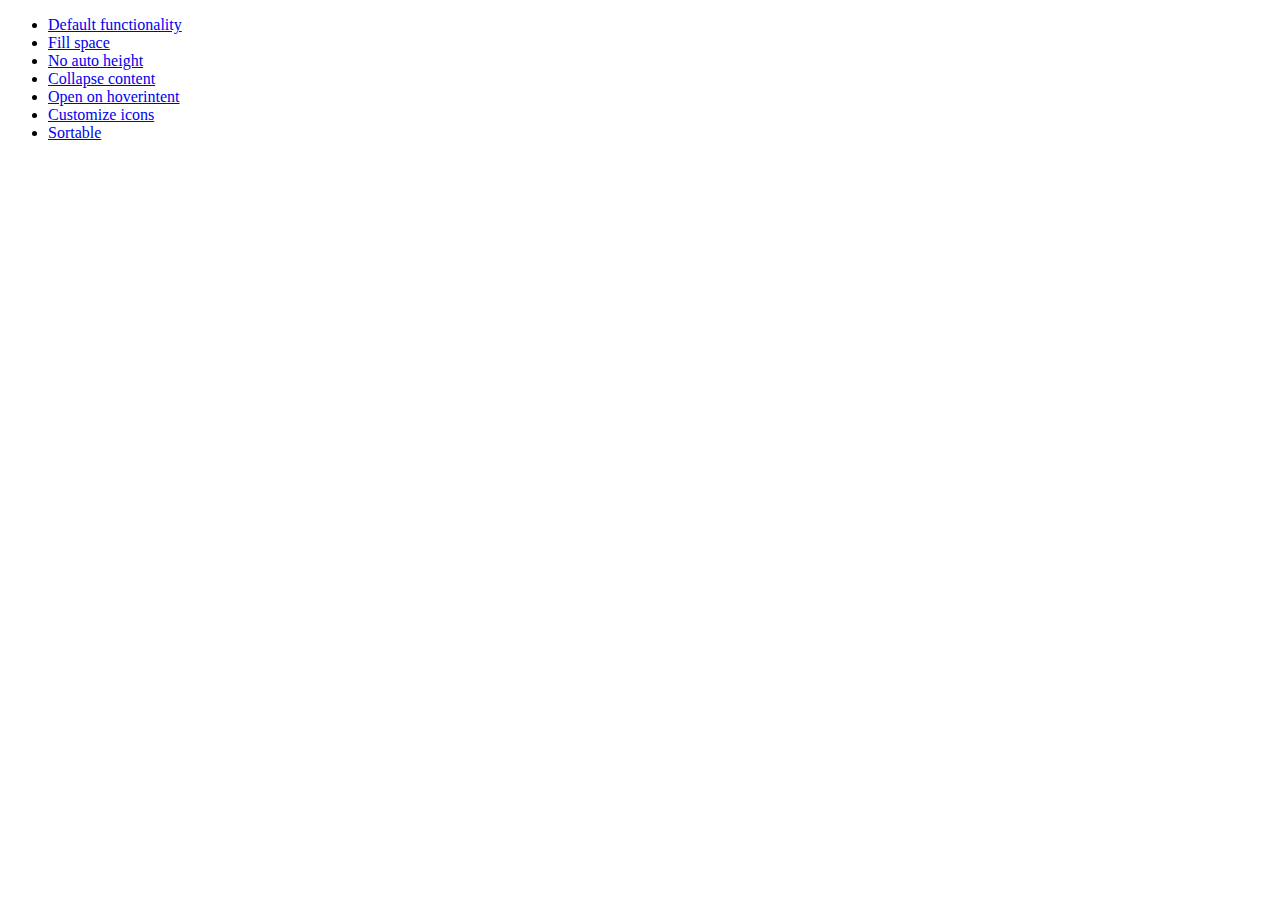
<file: ProyectoUno/jquery-ui-1.10.4.custom/development-bundle/demos/accordion/index.html>
<!doctype html>
<html lang="en">
<head>
	<meta charset="utf-8">
	<title>jQuery UI Accordion Demos</title>
</head>
<body>

<ul>
	<li><a href="default.html">Default functionality</a></li>
	<li><a href="fillspace.html">Fill space</a></li>
	<li><a href="no-auto-height.html">No auto height</a></li>
	<li><a href="collapsible.html">Collapse content</a></li>
	<li><a href="hoverintent.html">Open on hoverintent</a></li>
	<li><a href="custom-icons.html">Customize icons</a></li>
	<li><a href="sortable.html">Sortable</a></li>
</ul>

</body>
</html>
</file>
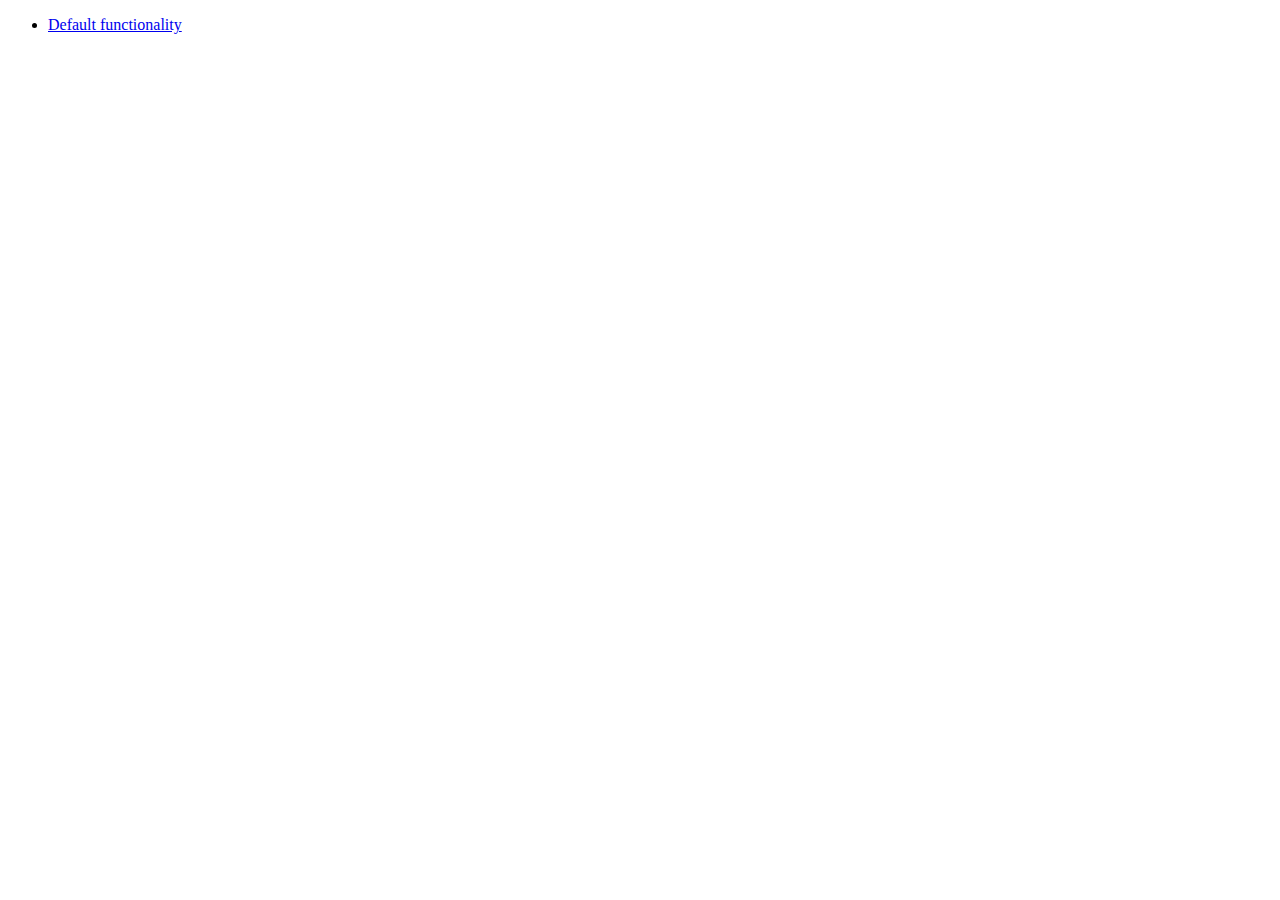
<file: ProyectoUno/jquery-ui-1.10.4.custom/development-bundle/demos/addClass/index.html>
<!doctype html>
<html lang="en">
<head>
	<meta charset="utf-8">
	<title>jQuery UI Effects Demos</title>
</head>
<body>

<ul>
	<li><a href="default.html">Default functionality</a></li>
</ul>

</body>
</html>
</file>
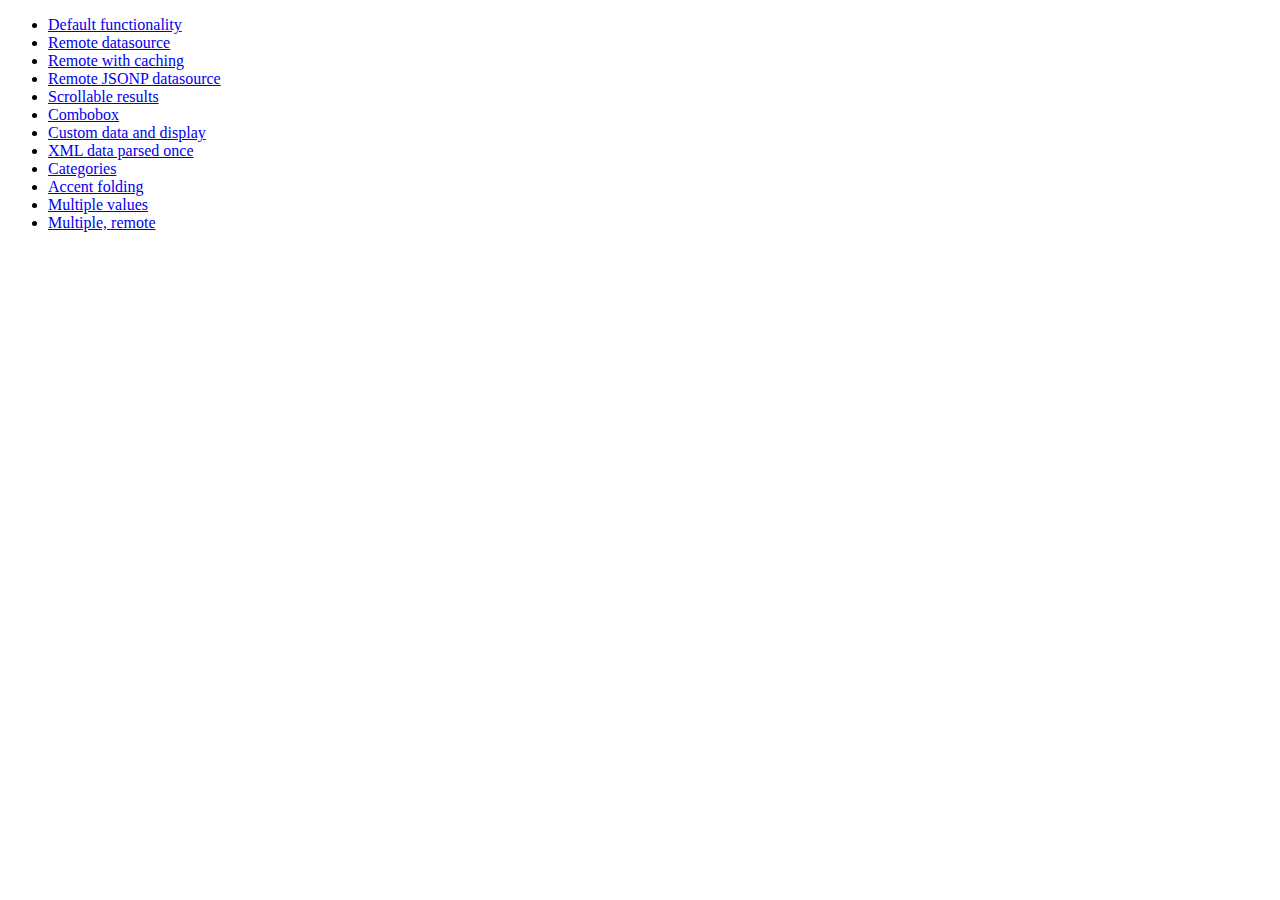
<file: ProyectoUno/jquery-ui-1.10.4.custom/development-bundle/demos/autocomplete/index.html>
<!doctype html>
<html lang="en">
<head>
	<meta charset="utf-8">
	<title>jQuery UI Autocomplete Demos</title>
</head>
<body>

<ul>
	<li><a href="default.html">Default functionality</a></li>
	<li><a href="remote.html">Remote datasource</a></li>
	<li><a href="remote-with-cache.html">Remote with caching</a></li>
	<li><a href="remote-jsonp.html">Remote JSONP datasource</a></li>
	<li><a href="maxheight.html">Scrollable results</a></li>
	<li><a href="combobox.html">Combobox</a></li>
	<li><a href="custom-data.html">Custom data and display</a></li>
	<li><a href="xml.html">XML data parsed once</a></li>
	<li><a href="categories.html">Categories</a></li>
	<li><a href="folding.html">Accent folding</a></li>
	<li><a href="multiple.html">Multiple values</a></li>
	<li><a href="multiple-remote.html">Multiple, remote</a></li>
</ul>

</body>
</html>
</file>
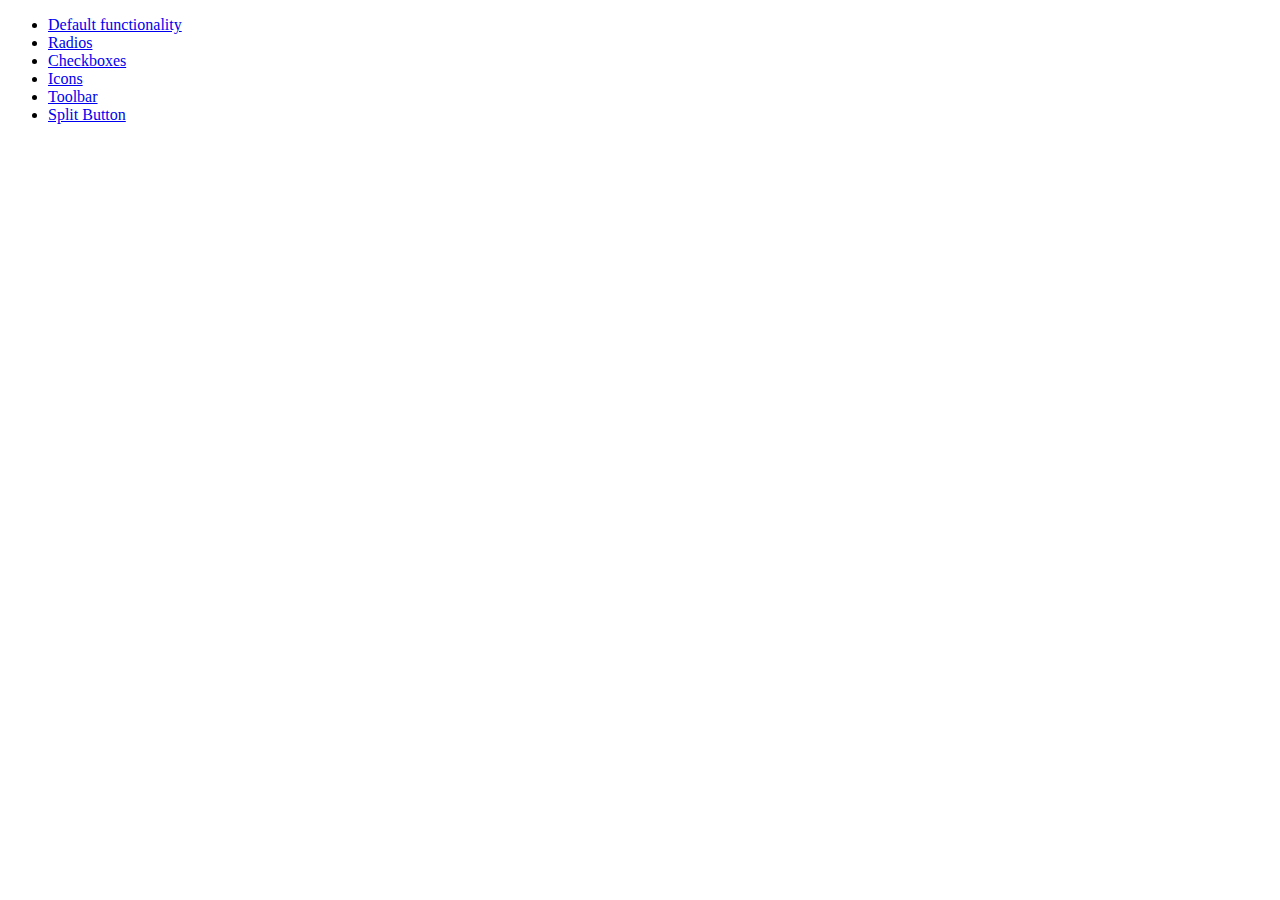
<file: ProyectoUno/jquery-ui-1.10.4.custom/development-bundle/demos/button/index.html>
<!doctype html>
<html lang="en">
<head>
	<meta charset="utf-8">
	<title>jQuery UI Button Demos</title>
</head>
<body>

<ul>
	<li><a href="default.html">Default functionality</a></li>
	<li><a href="radio.html">Radios</a></li>
	<li><a href="checkbox.html">Checkboxes</a></li>
	<li><a href="icons.html">Icons</a></li>
	<li><a href="toolbar.html">Toolbar</a></li>
	<li><a href="splitbutton.html">Split Button</a></li>
</ul>

</body>
</html>
</file>
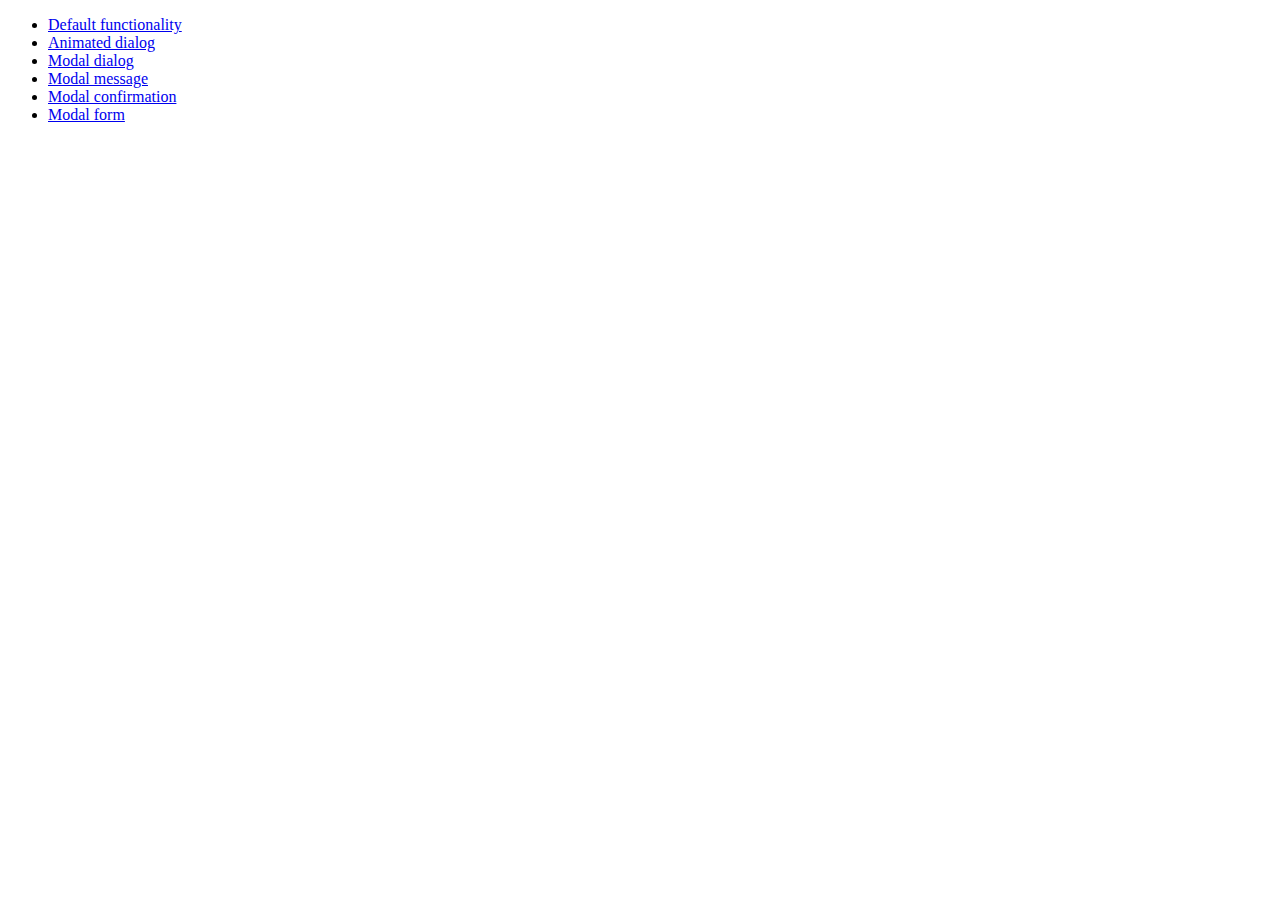
<file: ProyectoUno/jquery-ui-1.10.4.custom/development-bundle/demos/dialog/index.html>
<!doctype html>
<html lang="en">
<head>
	<meta charset="utf-8">
	<title>jQuery UI Dialog Demos</title>
</head>
<body>

<ul>
	<li><a href="default.html">Default functionality</a></li>
	<li><a href="animated.html">Animated dialog</a></li>
	<li><a href="modal.html">Modal dialog</a></li>
	<li><a href="modal-message.html">Modal message</a></li>
	<li><a href="modal-confirmation.html">Modal confirmation</a></li>
	<li><a href="modal-form.html">Modal form</a></li>
</ul>

</body>
</html>
</file>
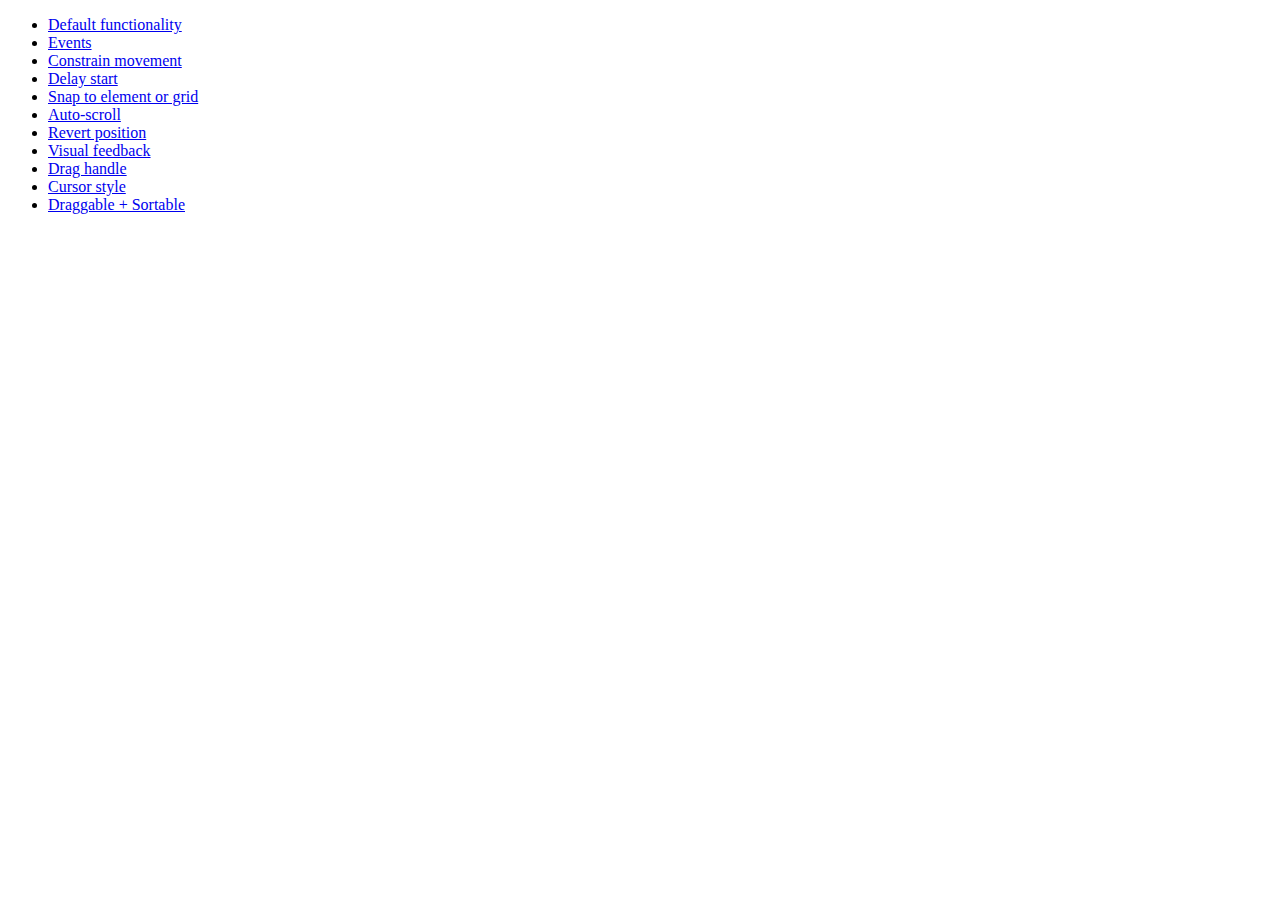
<file: ProyectoUno/jquery-ui-1.10.4.custom/development-bundle/demos/draggable/index.html>
<!doctype html>
<html lang="en">
<head>
	<meta charset="utf-8">
	<title>jQuery UI Draggable Demos</title>
</head>
<body>

<ul>
	<li><a href="default.html">Default functionality</a></li>
	<li><a href="events.html">Events</a></li>
	<li><a href="constrain-movement.html">Constrain movement</a></li>
	<li><a href="delay-start.html">Delay start</a></li>
	<li><a href="snap-to.html">Snap to element or grid</a></li>
	<li><a href="scroll.html">Auto-scroll</a></li>
	<li><a href="revert.html">Revert position</a></li>
	<li><a href="visual-feedback.html">Visual feedback</a></li>
	<li><a href="handle.html">Drag handle</a></li>
	<li><a href="cursor-style.html">Cursor style</a></li>
	<li><a href="sortable.html">Draggable + Sortable</a></li>
</ul>

</body>
</html>
</file>
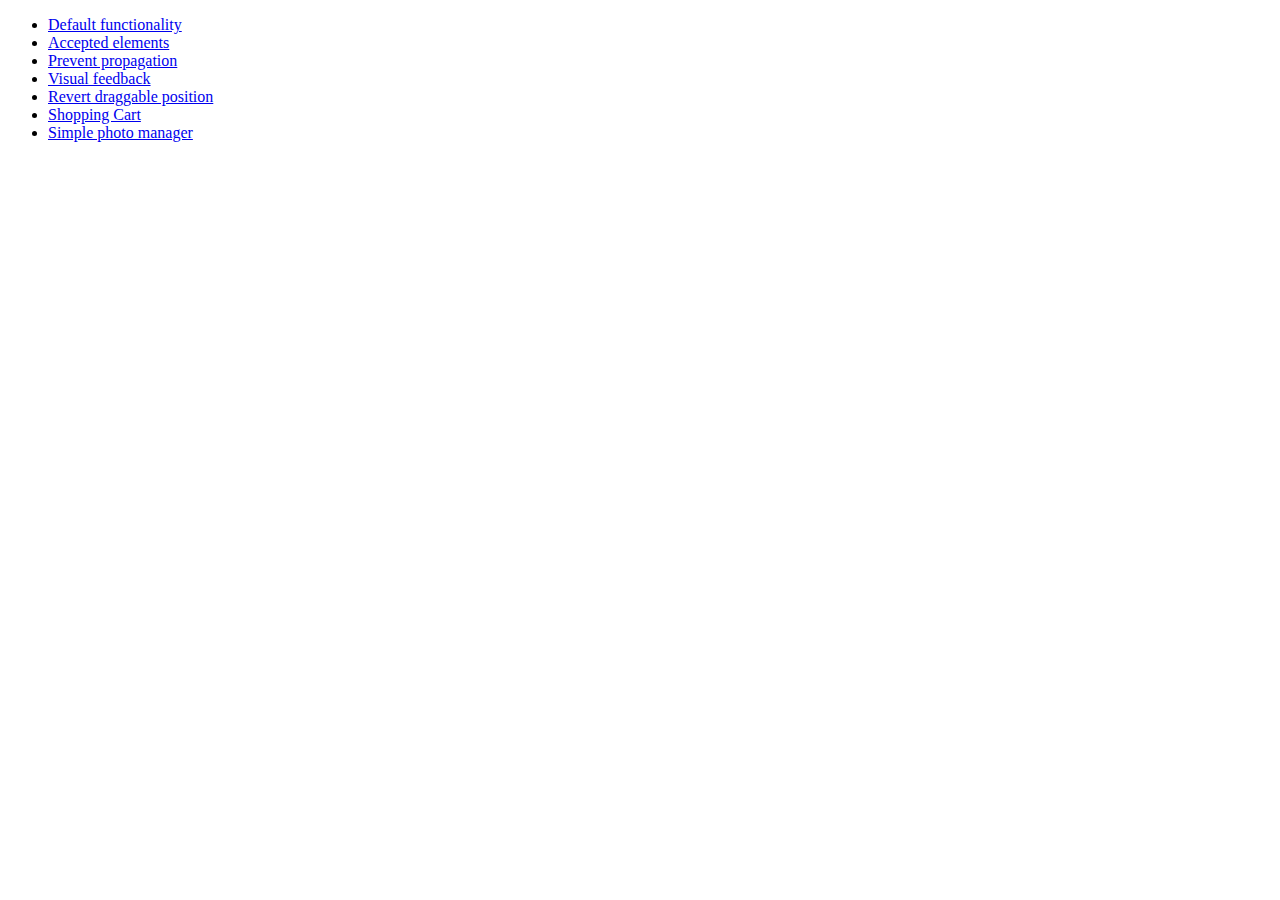
<file: ProyectoUno/jquery-ui-1.10.4.custom/development-bundle/demos/droppable/index.html>
<!doctype html>
<html lang="en">
<head>
	<meta charset="utf-8">
	<title>jQuery UI Droppable Demos</title>
</head>
<body>

<ul>
	<li><a href="default.html">Default functionality</a></li>
	<li><a href="accepted-elements.html">Accepted elements</a></li>
	<li><a href="propagation.html">Prevent propagation</a></li>
	<li><a href="visual-feedback.html">Visual feedback</a></li>
	<li><a href="revert.html">Revert draggable position</a></li>
	<li><a href="shopping-cart.html">Shopping Cart</a></li>
	<li><a href="photo-manager.html">Simple photo manager</a></li>
</ul>

</body>
</html>
</file>
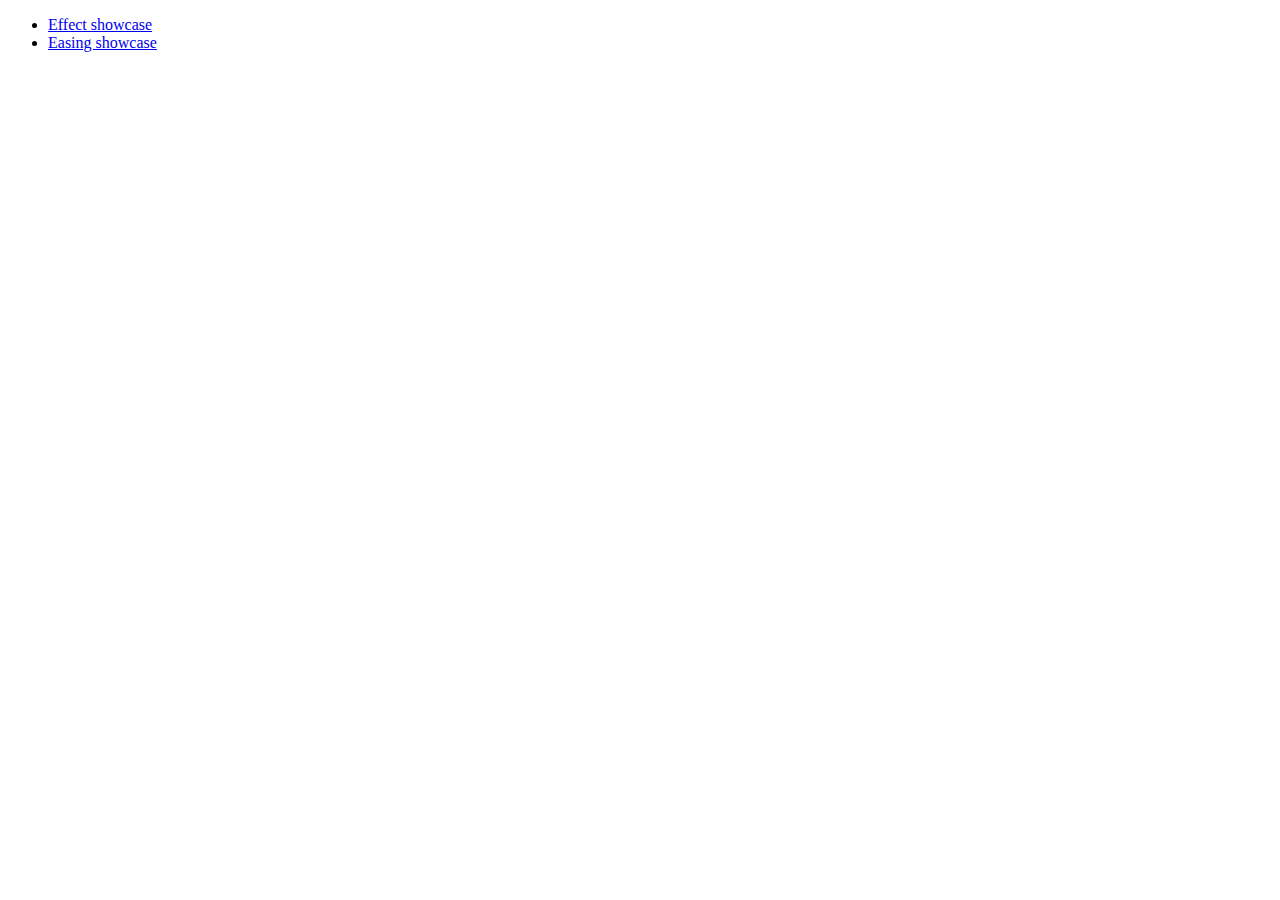
<file: ProyectoUno/jquery-ui-1.10.4.custom/development-bundle/demos/effect/index.html>
<!doctype html>
<html lang="en">
<head>
	<meta charset="utf-8">
	<title>jQuery UI Effects Demos</title>
</head>
<body>

<ul>
	<li><a href="default.html">Effect showcase</a></li>
	<li><a href="easing.html">Easing showcase</a></li>
</ul>

</body>
</html>
</file>
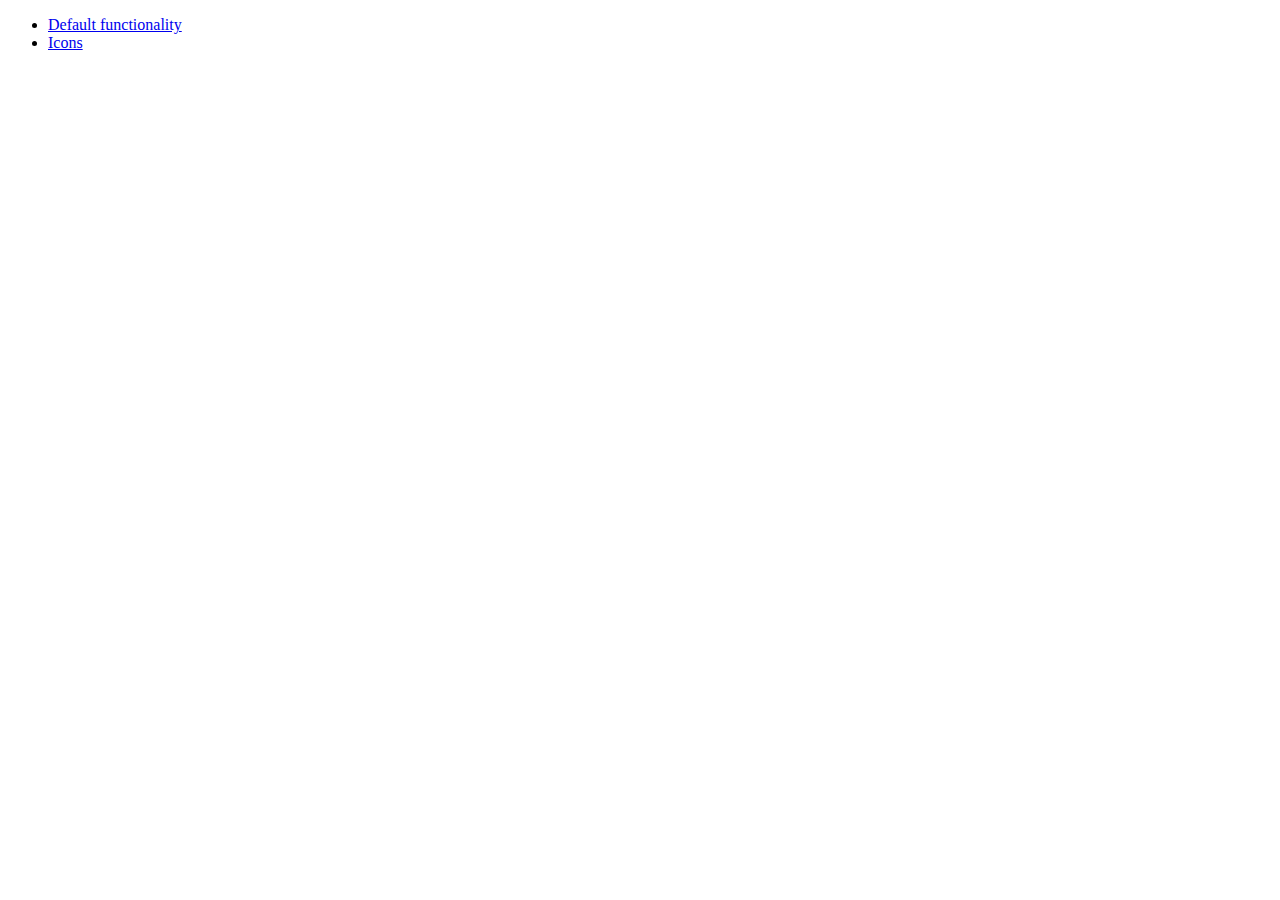
<file: ProyectoUno/jquery-ui-1.10.4.custom/development-bundle/demos/menu/index.html>
<!doctype html>
<html lang="en">
<head>
	<meta charset="utf-8">
	<title>jQuery UI Menu Demos</title>
</head>
<body>

<ul>
	<li><a href="default.html">Default functionality</a></li>
	<li><a href="icons.html">Icons</a></li>
</ul>

</body>
</html>
</file>
<file: ProyectoUno/hoja-estilo.css>
h1 {
    font-size: 45pt;
    margin-bottom: -5pt;
    padding-bottom: 2pt;
    color: #ff0000;
}

h2 {
    margin-top: 2pt;
    color: fuchsia;
    text-decoration-style: dotted;
    text-decoration: dashed;
    text-decoration-line: underline;
}

body{
    background-image: url(fondos/fondohtml.jpg);
    background-repeat: repeat;
}

#miP1 {
    color: orange;
    font-size: 20pt;
    font-family: Arial;
}
#miP2 {
    color: darkorange;
    font-size: 20pt;
    font-family: Arial;

}

#women {
    background:honeydew;
    color: fuchsia;
    opacity: 0.76;
    margin-bottom: 10px;
}
#men{
    background:honeydew;
    color: fuchsia;
    opacity: 0.76;
}

#kids{
    background:honeydew;
    color: fuchsia;
    opacity: 0.76;
}
#footer{
    text-align: right;
    background:greenyellow;
}


#menu{
    width: 100%;
}

#parrafo-presidentes {
    height: 40%;
    overflow: scroll;
}

    .bali-warning {
    color:#ff0000;
    font-size: 14pt;
    text-align: center;
    font-weight: bolder;
}

.barra-alterna {
    color:#0000ff;
    font-size: 16pt;
    text-align: right;
    font-weight: lighter;
}

.tablas-principales, .tablas-principales table{
    color:deeppink;
    text-align: center;
    opacity: 0.76;
    background:limegreen;
    font-size: 20pt;
    width: 25%;
    float: left;
}

.tablas-principales table tbody tr:nth-child(odd){
    background-color: lightgreen;
}

.tablas-principales table tbody tr:nth-child(even){
    background-color: deepskyblue;
}

.tablas-principales table{
    width: 100%;
}
.tablas-principales table tfoot{
    text-align: right;
    font-size: 14pt;
    color: #ff0000;
}

.contenido{
    width: 75%;
    height: 100%;
    float: right;
}
</file>
